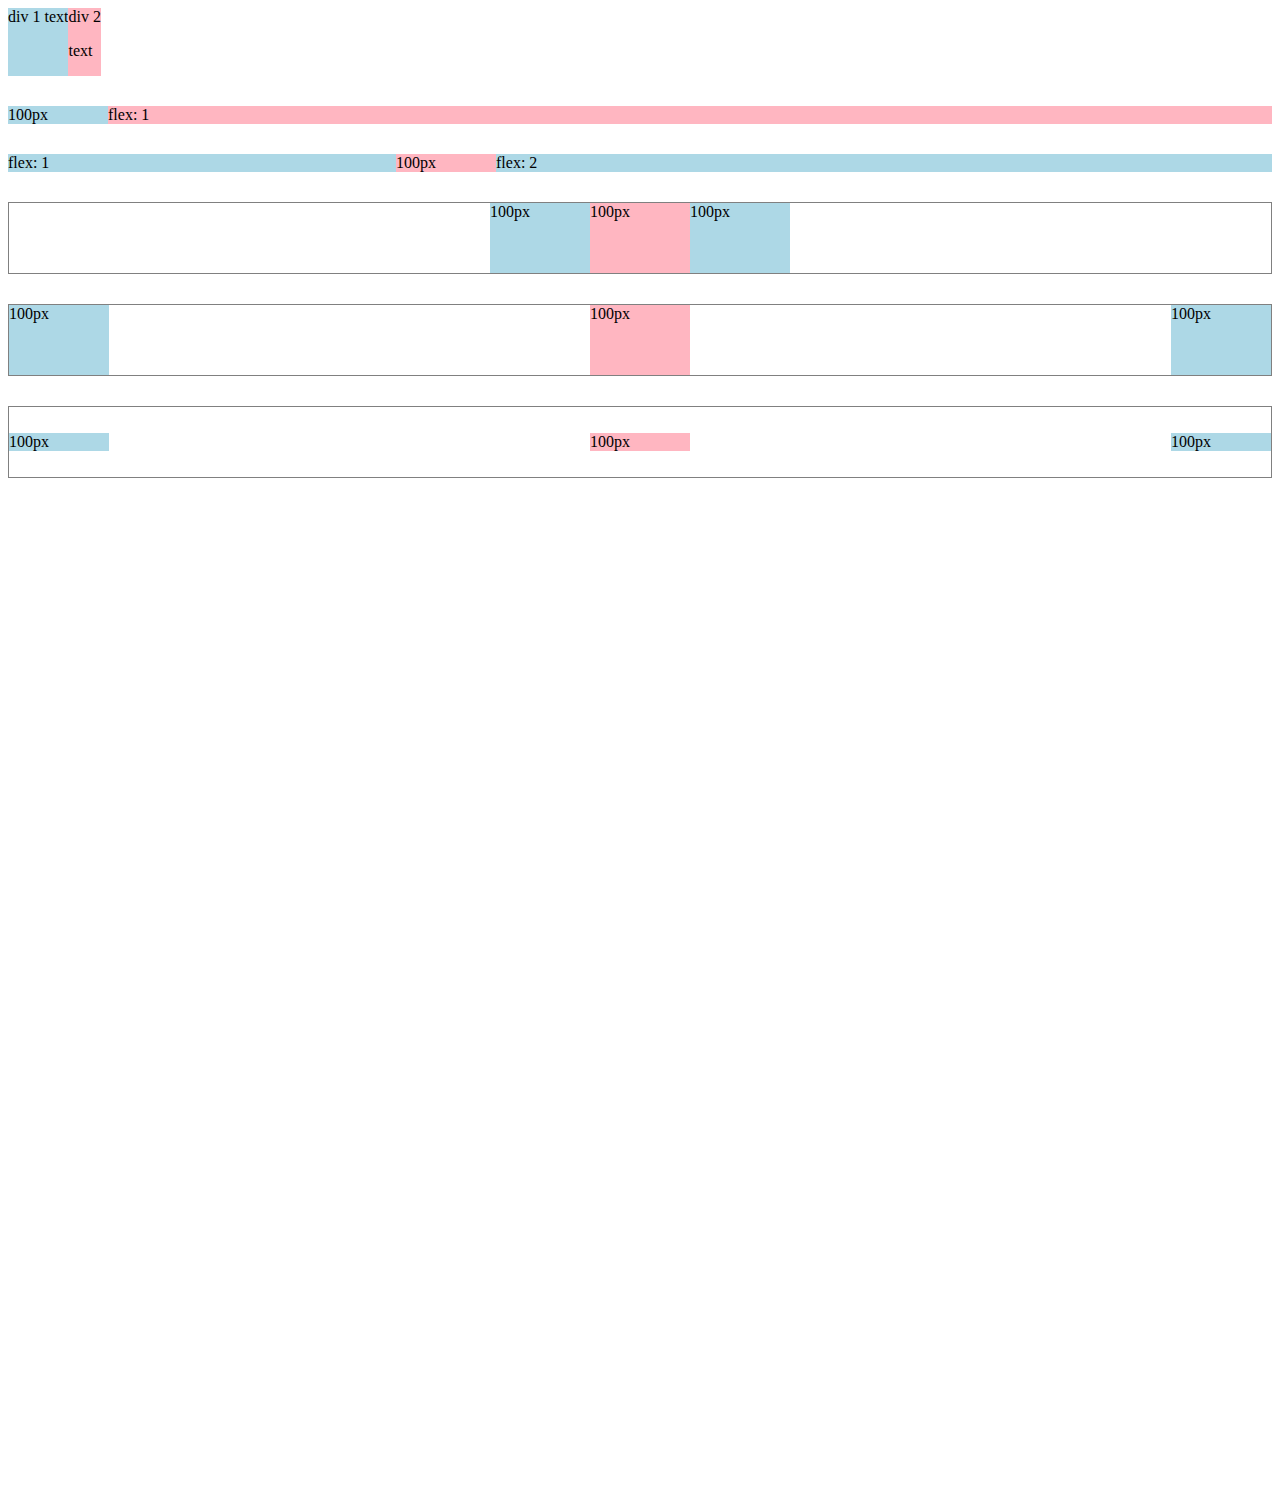
<file: flexbox.html>
<!DOCTYPE html>
<html>
  <head>
    <title>Flexbox Practice</title>
  </head>
  <body style="padding-bottom: 1000px;">
    <div style="
      display: flex;
      flex-direction: row;
    ">
      <div style="background-color: lightblue;">div 1 text</div>
      <div style="background-color: lightpink;">div 2 <p>text</p></div>
    </div>

    <div style="
      margin-top: 30px;
      display: flex;
      flex-direction: row;
    ">
      <div style="
        background-color: lightblue;
        width: 100px;
      ">100px</div>
      <div style="
        background-color: lightpink;
        flex: 1;
      ">flex: 1</div>
    </div>

    <div style="
      margin-top: 30px;
      display: flex;
      flex-direction: row;
    ">
      <div style="
        background-color: lightblue;
        flex: 1;
      ">flex: 1</div>
      <div style="
        background-color: lightpink;
        width: 100px;
      ">100px</div>
      <div style="
        background-color: lightblue;
        flex: 2;
      ">flex: 2</div>
    </div>

    <div style="
      margin-top: 30px;
      height: 70px;
      border-width: 1px;
      border-style: solid;
      border-color: gray;

      display: flex;
      flex-direction: row;
      justify-content: center;
    ">
      <div style="
        background-color: lightblue;
        width: 100px;
      ">100px</div>
      <div style="
        background-color: lightpink;
        width: 100px;
      ">100px</div>
      <div style="
        background-color: lightblue;
        width: 100px;
      ">100px</div>
    </div>

    <div style="
      margin-top: 30px;
      height: 70px;
      border-width: 1px;
      border-style: solid;
      border-color: gray;

      display: flex;
      flex-direction: row;
      justify-content: space-between;
    ">
      <div style="
        background-color: lightblue;
        width: 100px;
      ">100px</div>
      <div style="
        background-color: lightpink;
        width: 100px;
      ">100px</div>
      <div style="
        background-color: lightblue;
        width: 100px;
      ">100px</div>
    </div>

    <div style="
      margin-top: 30px;
      height: 70px;
      border-width: 1px;
      border-style: solid;
      border-color: gray;

      display: flex;
      flex-direction: row;
      justify-content: space-between;
      align-items: center;
    ">
      <div style="
        background-color: lightblue;
        width: 100px;
      ">100px</div>
      <div style="
        background-color: lightpink;
        width: 100px;
      ">100px</div>
      <div style="
        background-color: lightblue;
        width: 100px;
      ">100px</div>
    </div>
  </body>
</html>
</file>
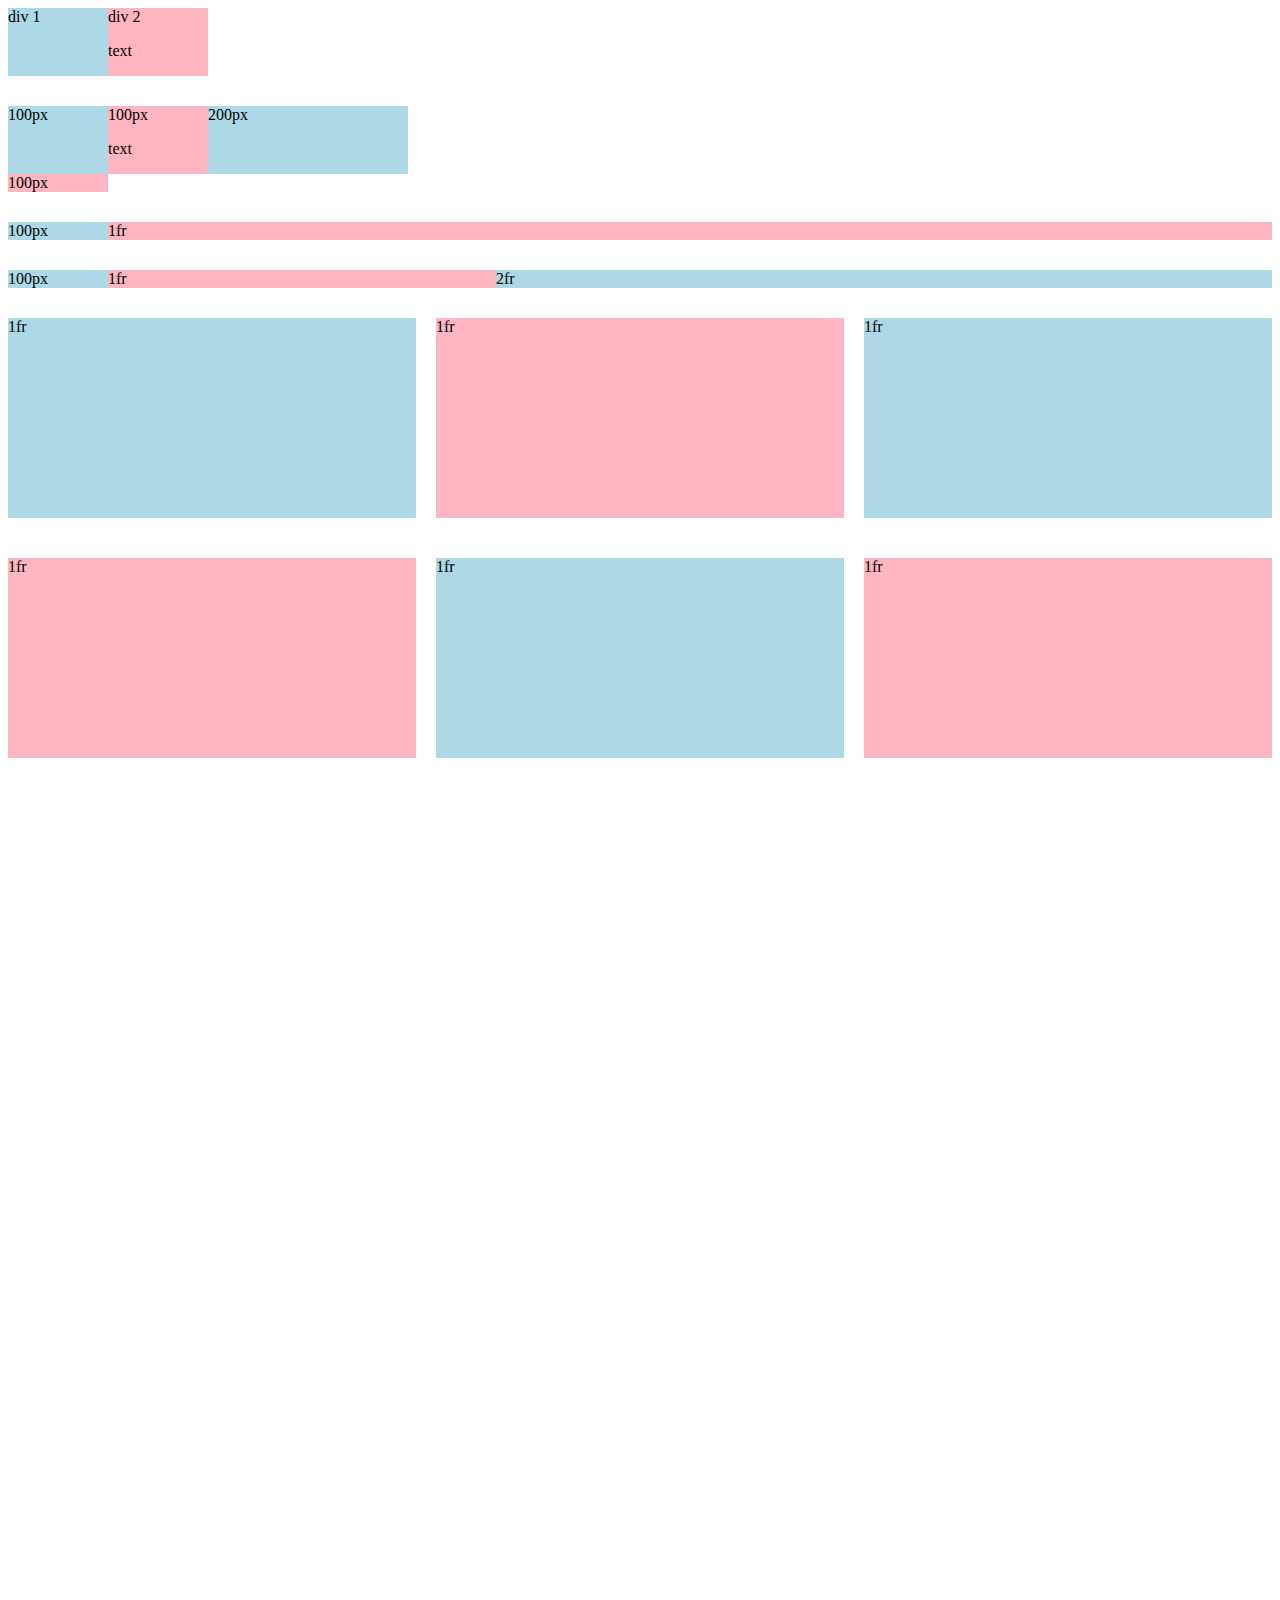
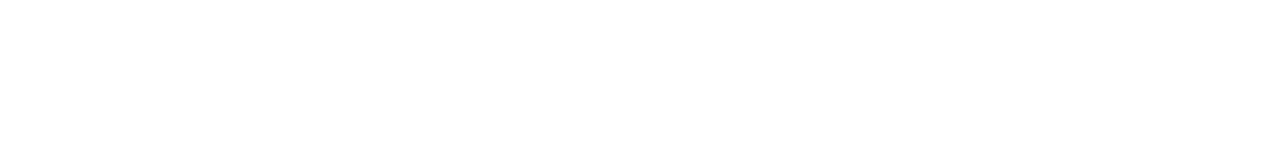
<file: grid.html>
<!DOCTYPE html>
<html>
  <head>
    <title>Grid Practice</title>
  </head>
  <body style="padding-bottom: 1000px;">
    <div style="
      display: grid;
      grid-template-columns: 100px 100px;
    ">
      <div style="background-color: lightblue;">div 1</div>
      <div style="background-color: lightpink;">div 2<p>text</p></div>
    </div>

    <div style="
      margin-top: 30px;
      display: grid;
      grid-template-columns: 100px 100px 200px;
    ">
      <div style="background-color: lightblue;">100px</div>
      <div style="background-color: lightpink;">100px<p>text</p></div>
      <div style="background-color: lightblue;">200px</div>
      <div style="background-color: lightpink;">100px</div>
    </div>

    <div style="
      margin-top: 30px;
      display: grid;
      grid-template-columns: 100px 1fr;
    ">
      <div style="background-color: lightblue;">100px</div>
      <div style="background-color: lightpink;">1fr</div>
    </div>

    <div style="
      margin-top: 30px;
      display: grid;
      grid-template-columns: 100px 1fr 2fr;
    ">
      <div style="background-color: lightblue;">100px</div>
      <div style="background-color: lightpink;">1fr</div>
      <div style="background-color: lightblue;">2fr</div>
    </div>

    <div style="
      margin-top: 30px;
      display: grid;
      grid-template-columns: 1fr 1fr 1fr;
      column-gap: 20px;
      row-gap: 40px;
    ">
      <div style="background-color: lightblue; height: 200px;">1fr</div>
      <div style="background-color: lightpink; height: 200px;">1fr</div>
      <div style="background-color: lightblue; height: 200px;">1fr</div>
      <div style="background-color: lightpink; height: 200px;">1fr</div>
      <div style="background-color: lightblue; height: 200px;">1fr</div>
      <div style="background-color: lightpink; height: 200px;">1fr</div>
    </div>
  </body>
</html>
</file>
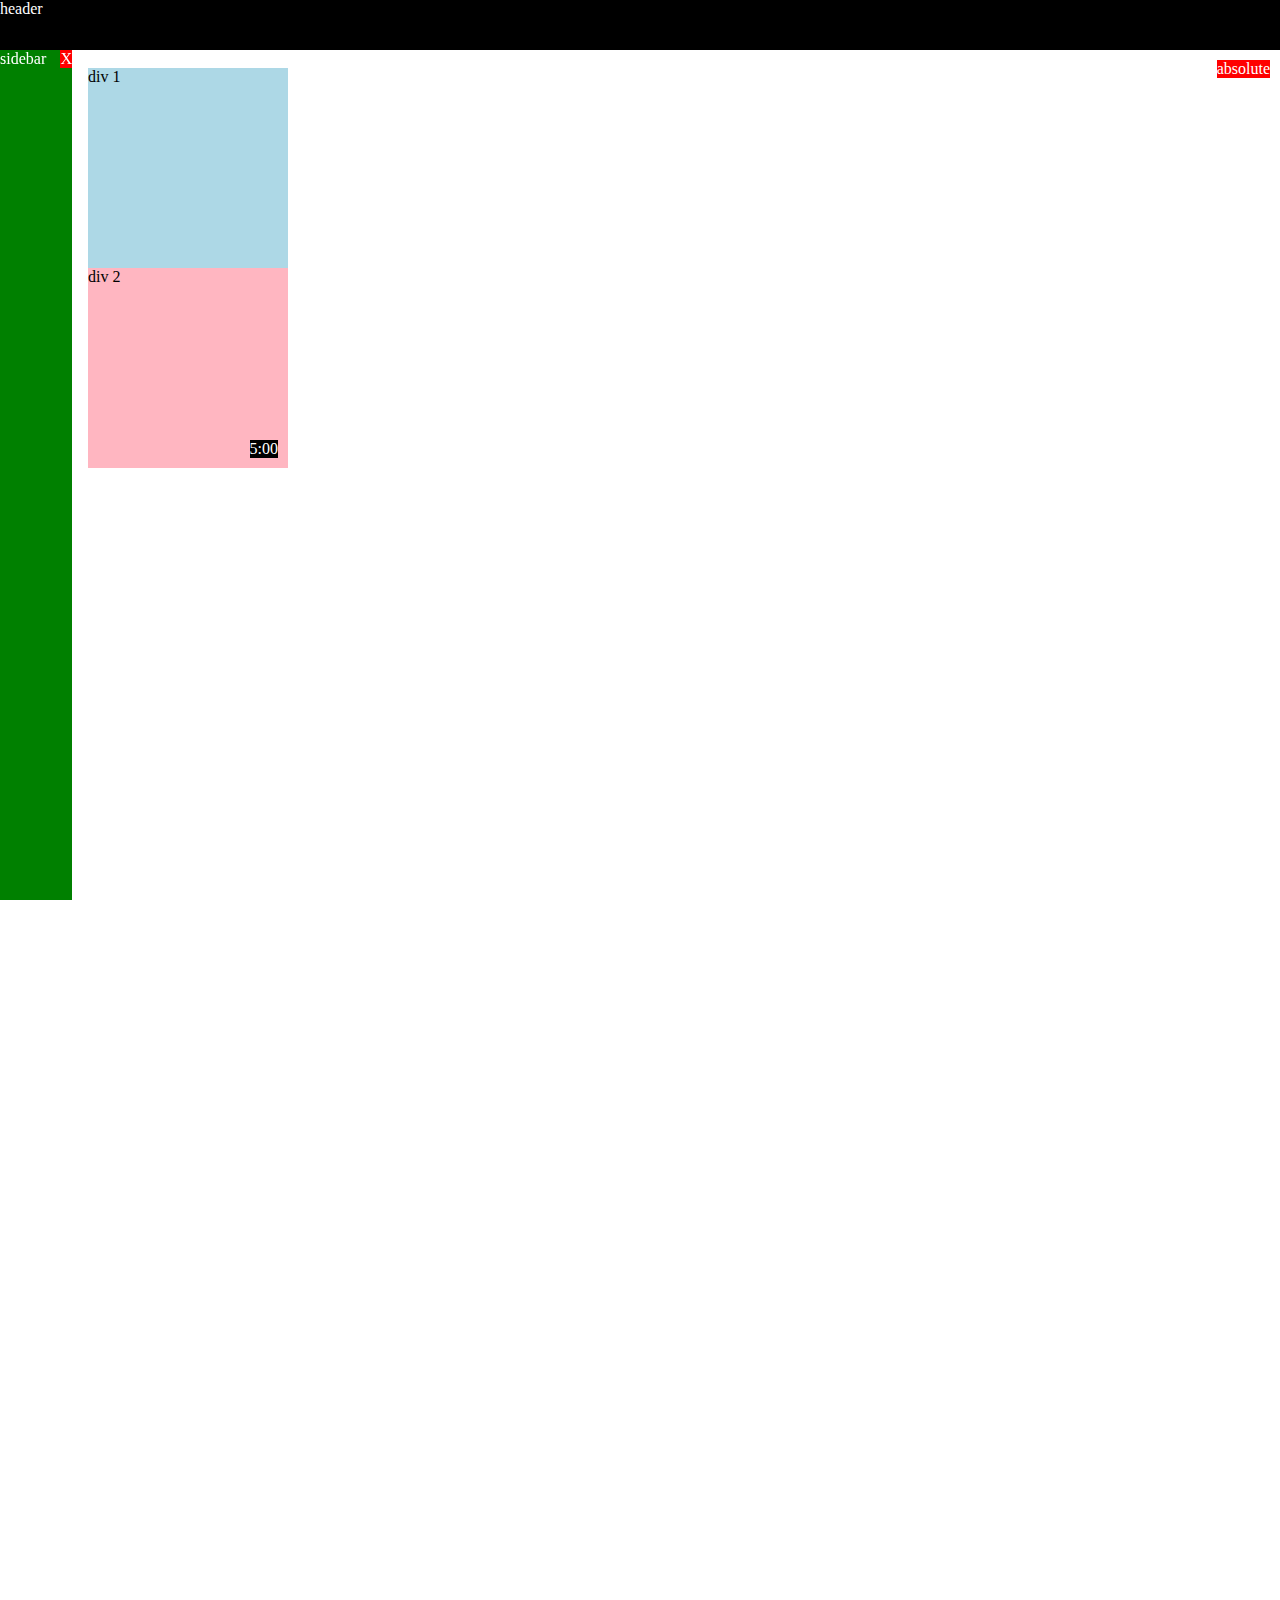
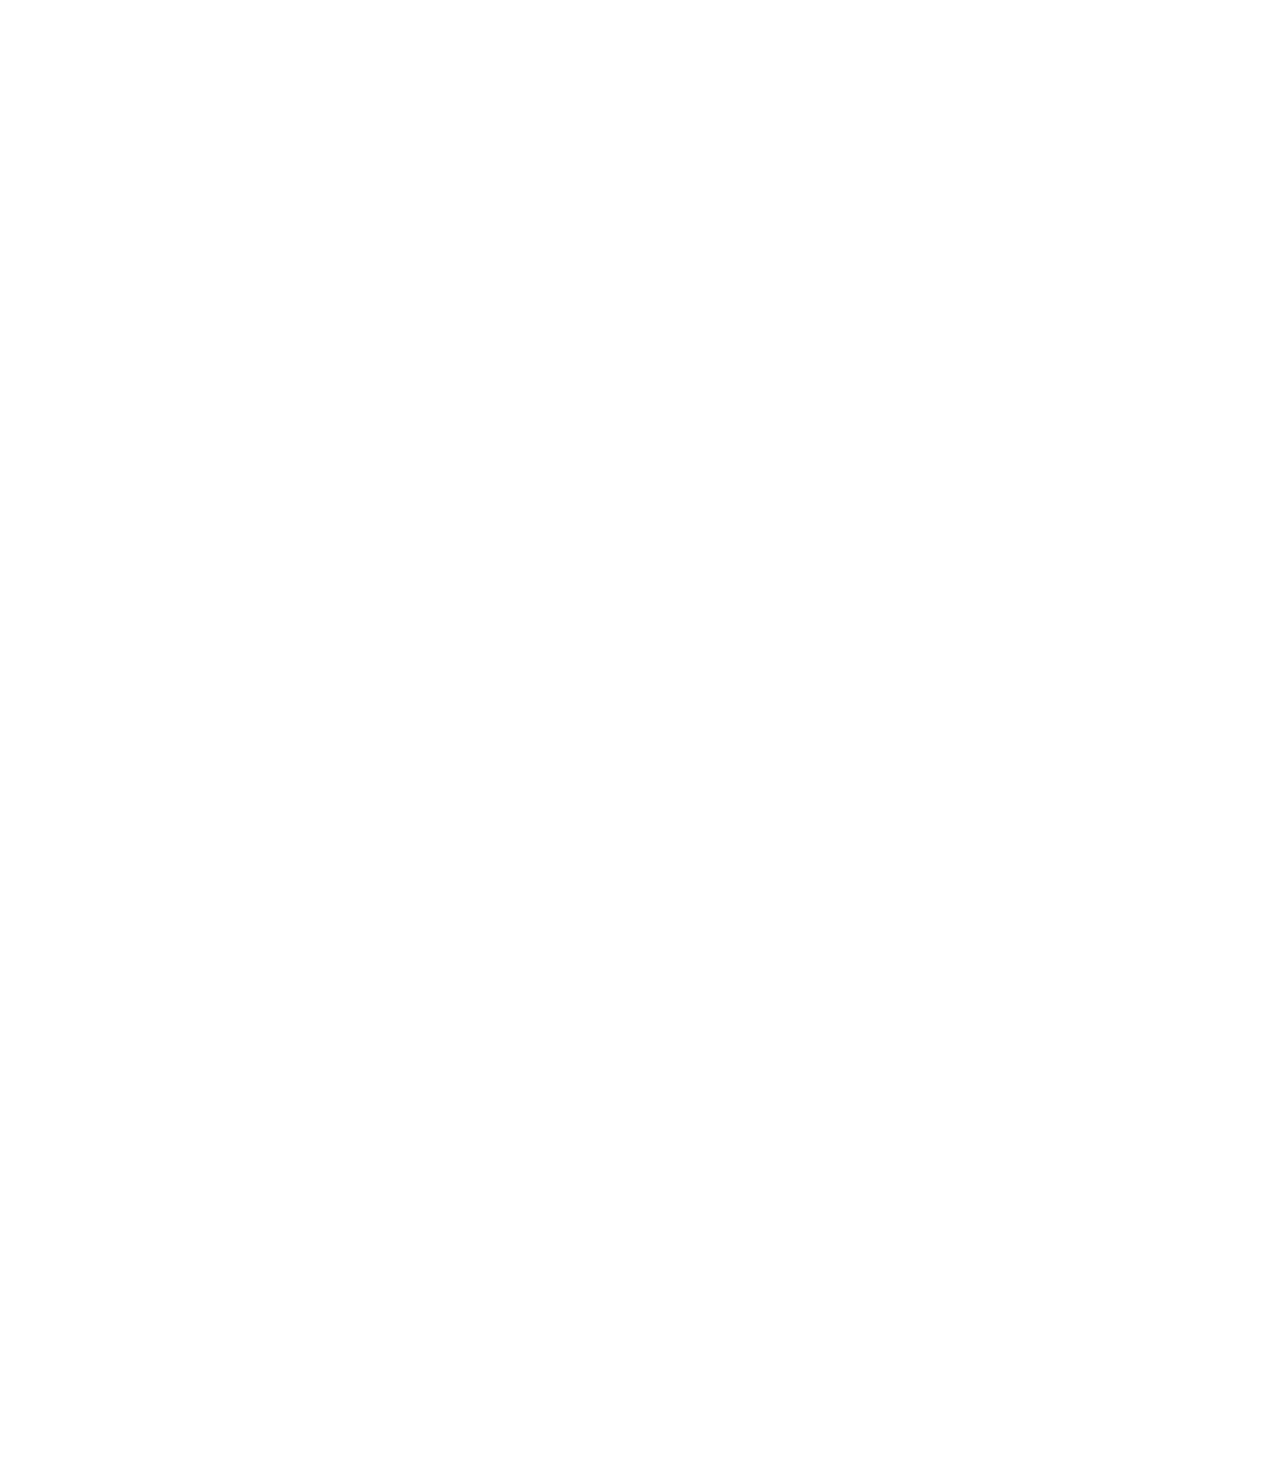
<file: position.html>
<!DOCTYPE html>
<html>
  <head>
    <title>Position Practice</title>
  </head>
  <body style="
    height: 3000px;
    padding-top: 60px;
    padding-left: 80px;
  ">
    <div style="
      background-color: black;
      color: white;
      position: fixed;
      top: 0;
      left: 0;
      right: 0;
      height: 50px;
      z-index: 100;
    ">header</div>

    <div style="
      background-color: green;
      color: white;
      position: fixed;
      left: 0;
      bottom: 0;
      top: 50px;
      width: 72px;
    ">
      sidebar
      <div style="
        position: absolute;
        background-color: red;
        color: white;
        top: 0;
        right: 0;
      ">
        X
      </div>
    </div>

    <div style="
      position: absolute;
      background-color: red;
      color: white;
      top: 60px;
      right: 10px;
    ">
      absolute
    </div>

    <div style="
      background-color: lightblue;
      height: 200px;
      width: 200px;
      position: static;
    ">div 1</div>
    <div style="
      background-color: lightpink;
      height: 200px;
      width: 200px;
      position: relative;
    ">
      div 2
      <div style="
        position: absolute;
        background-color: black;
        color: white;
        bottom: 10px;
        right: 10px;
      ">
        5:00
      </div>
    </div>

  </body>
</html>
</file>
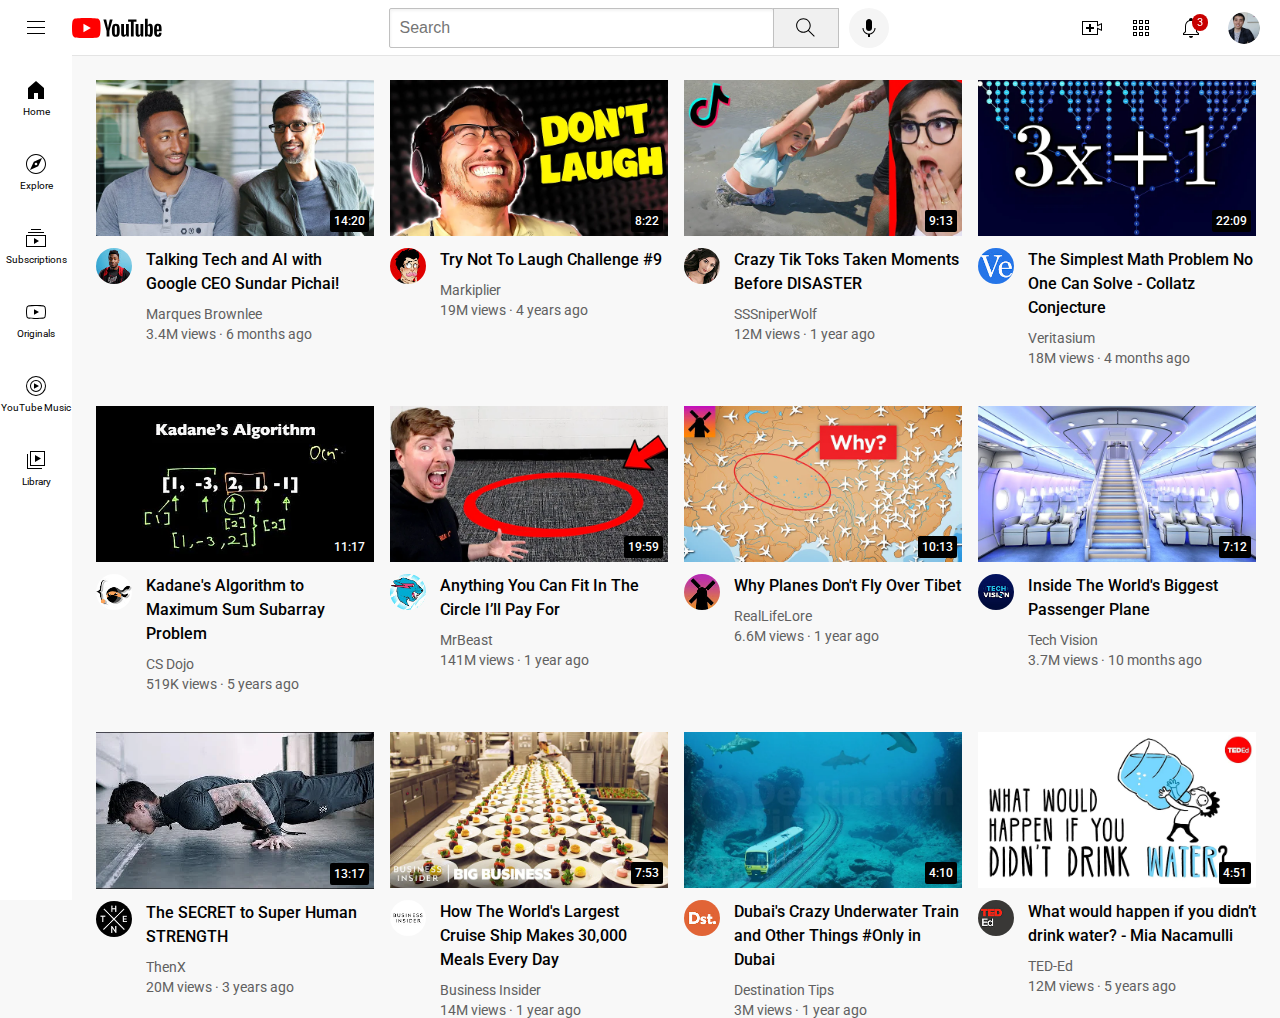
<file: youtube.html>
<!DOCTYPE html>
<html>
  <head>
    <title>YouTube.com Clone</title>

    <link rel="preconnect" href="https://fonts.googleapis.com">
    <link rel="preconnect" href="https://fonts.gstatic.com" crossorigin>
    <link href="https://fonts.googleapis.com/css2?family=Roboto:wght@400;500;700&display=swap" rel="stylesheet">

    <link rel="stylesheet" href="styles/general.css">
    <link rel="stylesheet" href="styles/header.css">
    <link rel="stylesheet" href="styles/video.css">
    <link rel="stylesheet" href="styles/sidebar.css">
  </head>
  <body>
    <header class="header">
      <div class="left-section">
        <img class="hamburger-menu" src="icons/hamburger-menu.svg">
        <img class="youtube-logo" src="icons/youtube-logo.svg">
      </div>
      <div class="middle-section">
        <input class="search-bar" type="text" placeholder="Search">
        <button class="search-button">
          <img class="search-icon" src="icons/search.svg">
          <div class="tooltip">Search</div>
        </button>
        <!-- Put position absolute inside position relative -->
        <button class="voice-search-button">
          <img class="voice-search-icon" src="icons/voice-search-icon.svg">
          <div class="tooltip">Search with your voice</div>
        </button>
      </div>
      <div class="right-section">
        <div class="upload-icon-container">
          <img class="upload-icon" src="icons/upload.svg">
          <div class="tooltip">Create</div>
        </div>
        <div class="youtube-apps-icon-container">
          <img class="youtube-apps-icon" src="icons/youtube-apps.svg">
          <div class="tooltip">YouTube Apps</div>
        </div>
        <div class="notifications-icon-container">
          <img class="notifications-icon" src="icons/notifications.svg">
          <div class="notifications-count">3</div>
          <div class="tooltip">Notifications</div>
        </div>
        <img class="current-user-picture" src="channel-pictures/my-channel.jpeg">
      </div>
    </header>

    <nav class="sidebar">
      <div class="sidebar-link">
        <img src="icons/home.svg">
        <div>Home</div>
      </div>
      <div class="sidebar-link">
        <img src="icons/explore.svg">
        <div>Explore</div>
      </div>
      <div class="sidebar-link">
        <img src="icons/subscriptions.svg">
        <div>Subscriptions</div>
      </div>
      <div class="sidebar-link">
        <img src="icons/originals.svg">
        <div>Originals</div>
      </div>
      <div class="sidebar-link">
        <img src="icons/youtube-music.svg">
        <div>YouTube Music</div>
      </div>
      <div class="sidebar-link">
        <img src="icons/library.svg">
        <div>Library</div>
      </div>
    </nav>

    <main>
      <section class="video-grid">
        <div class="video-preview">
          <div class="thumbnail-row">
            <img class="thumbnail" src="thumbnails/thumbnail-1.webp">
            <div class="video-time">14:20</div>
          </div>
          <div class="video-info-grid">
            <div class="channel-picture">
              <img class="profile-picture" src="channel-pictures/channel-1.jpeg">
            </div>
            <div class="video-info">
              <p class="video-title">
                Talking Tech and AI with Google CEO Sundar Pichai!
              </p>
              <p class="video-author">
                Marques Brownlee
              </p>
              <p class="video-stats">
                3.4M views &#183; 6 months ago
              </p>
            </div>
          </div>
        </div>

        <div class="video-preview">
          <div class="thumbnail-row">
            <img class="thumbnail" src="thumbnails/thumbnail-2.webp">
            <div class="video-time">8:22</div>
          </div>
          <div class="video-info-grid">
            <div class="channel-picture">
              <img class="profile-picture" src="channel-pictures/channel-2.jpeg">
            </div>
            <div class="video-info">
              <p class="video-title">
                Try Not To Laugh Challenge #9
              </p>
              <p class="video-author">
                Markiplier
              </p>
              <p class="video-stats">
                19M views &#183; 4 years ago
              </p>
            </div>
          </div>
        </div>

        <div class="video-preview">
          <div class="thumbnail-row">
            <img class="thumbnail" src="thumbnails/thumbnail-3.webp">
            <div class="video-time">9:13</div>
          </div>
          <div class="video-info-grid">
            <div class="channel-picture">
              <img class="profile-picture" src="channel-pictures/channel-3.jpeg">
            </div>
            <div class="video-info">
              <p class="video-title">
                Crazy Tik Toks Taken Moments Before DISASTER
              </p>
              <p class="video-author">
                SSSniperWolf
              </p>
              <p class="video-stats">
                12M views &#183; 1 year ago
              </p>
            </div>
          </div>
        </div>

        <div class="video-preview">
          <div class="thumbnail-row">
            <img class="thumbnail" src="thumbnails/thumbnail-4.webp">
            <div class="video-time">22:09</div>
          </div>
          <div class="video-info-grid">
            <div class="channel-picture">
              <img class="profile-picture" src="channel-pictures/channel-4.jpeg">
            </div>
            <div class="video-info">
              <p class="video-title">
                The Simplest Math Problem No One Can Solve - Collatz Conjecture
              </p>
              <p class="video-author">
                Veritasium
              </p>
              <p class="video-stats">
                18M views &#183; 4 months ago
              </p>
            </div>
          </div>
        </div>

        <div class="video-preview">
          <div class="thumbnail-row">
            <img class="thumbnail" src="thumbnails/thumbnail-5.webp">
            <div class="video-time">11:17</div>
          </div>
          <div class="video-info-grid">
            <div class="channel-picture">
              <img class="profile-picture" src="channel-pictures/channel-5.jpeg">
            </div>
            <div class="video-info">
              <p class="video-title">
                Kadane's Algorithm to Maximum Sum Subarray Problem
              </p>
              <p class="video-author">
                CS Dojo
              </p>
              <p class="video-stats">
                519K views &#183; 5 years ago
              </p>
            </div>
          </div>
        </div>

        <div class="video-preview">
          <div class="thumbnail-row">
            <img class="thumbnail" src="thumbnails/thumbnail-6.webp">
            <div class="video-time">19:59</div>
          </div>
          <div class="video-info-grid">
            <div class="channel-picture">
              <img class="profile-picture" src="channel-pictures/channel-6.jpeg">
            </div>
            <div class="video-info">
              <p class="video-title">
                Anything You Can Fit In The Circle I’ll Pay For
              </p>
              <p class="video-author">
                MrBeast
              </p>
              <p class="video-stats">
                141M views &#183; 1 year ago
              </p>
            </div>
          </div>
        </div>

        <div class="video-preview">
          <div class="thumbnail-row">
            <img class="thumbnail" src="thumbnails/thumbnail-7.webp">
            <div class="video-time">10:13</div>
          </div>
          <div class="video-info-grid">
            <div class="channel-picture">
              <img class="profile-picture" src="channel-pictures/channel-7.jpeg">
            </div>
            <div class="video-info">
              <p class="video-title">
                Why Planes Don't Fly Over Tibet
              </p>
              <p class="video-author">
                RealLifeLore
              </p>
              <p class="video-stats">
                6.6M views &#183; 1 year ago
              </p>
            </div>
          </div>
        </div>

        <div class="video-preview">
          <div class="thumbnail-row">
            <img class="thumbnail" src="thumbnails/thumbnail-8.webp">
            <div class="video-time">7:12</div>
          </div>
          <div class="video-info-grid">
            <div class="channel-picture">
              <img class="profile-picture" src="channel-pictures/channel-8.jpeg">
            </div>
            <div class="video-info">
              <p class="video-title">
                Inside The World's Biggest Passenger Plane
              </p>
              <p class="video-author">
                Tech Vision
              </p>
              <p class="video-stats">
                3.7M views &#183; 10 months ago
              </p>
            </div>
          </div>
        </div>

        <div class="video-preview">
          <div class="thumbnail-row">
            <img class="thumbnail" src="thumbnails/thumbnail-9.webp">
            <div class="video-time">13:17</div>
          </div>
          <div class="video-info-grid">
            <div class="channel-picture">
              <img class="profile-picture" src="channel-pictures/channel-9.jpeg">
            </div>
            <div class="video-info">
              <p class="video-title">
                The SECRET to Super Human STRENGTH
              </p>
              <p class="video-author">
                ThenX
              </p>
              <p class="video-stats">
                20M views &#183; 3 years ago
              </p>
            </div>
          </div>
        </div>

        <div class="video-preview">
          <div class="thumbnail-row">
            <img class="thumbnail" src="thumbnails/thumbnail-10.webp">
            <div class="video-time">7:53</div>
          </div>
          <div class="video-info-grid">
            <div class="channel-picture">
              <img class="profile-picture" src="channel-pictures/channel-10.jpeg">
            </div>
            <div class="video-info">
              <p class="video-title">
                How The World's Largest Cruise Ship Makes 30,000 Meals Every Day
              </p>
              <p class="video-author">
                Business Insider
              </p>
              <p class="video-stats">
                14M views &#183; 1 year ago
              </p>
            </div>
          </div>
        </div>

        <div class="video-preview">
          <div class="thumbnail-row">
            <img class="thumbnail" src="thumbnails/thumbnail-11.webp">
            <div class="video-time">4:10</div>
          </div>
          <div class="video-info-grid">
            <div class="channel-picture">
              <img class="profile-picture" src="channel-pictures/channel-11.jpeg">
            </div>
            <div class="video-info">
              <p class="video-title">
                Dubai's Crazy Underwater Train and Other Things #Only in Dubai
              </p>
              <p class="video-author">
                Destination Tips
              </p>
              <p class="video-stats">
                3M views &#183; 1 year ago
              </p>
            </div>
          </div>
        </div>

        <div class="video-preview">
          <div class="thumbnail-row">
            <img class="thumbnail" src="thumbnails/thumbnail-12.webp">
            <div class="video-time">4:51</div>
          </div>
          <div class="video-info-grid">
            <div class="channel-picture">
              <img class="profile-picture" src="channel-pictures/channel-12.jpeg">
            </div>
            <div class="video-info">
              <p class="video-title">
                What would happen if you didn’t drink water? - Mia Nacamulli
              </p>
              <p class="video-author">
                TED-Ed
              </p>
              <p class="video-stats">
                12M views &#183; 5 years ago
              </p>
            </div>
          </div>
        </div>
      </section>
    </main>
  </body>
</html>
</file>
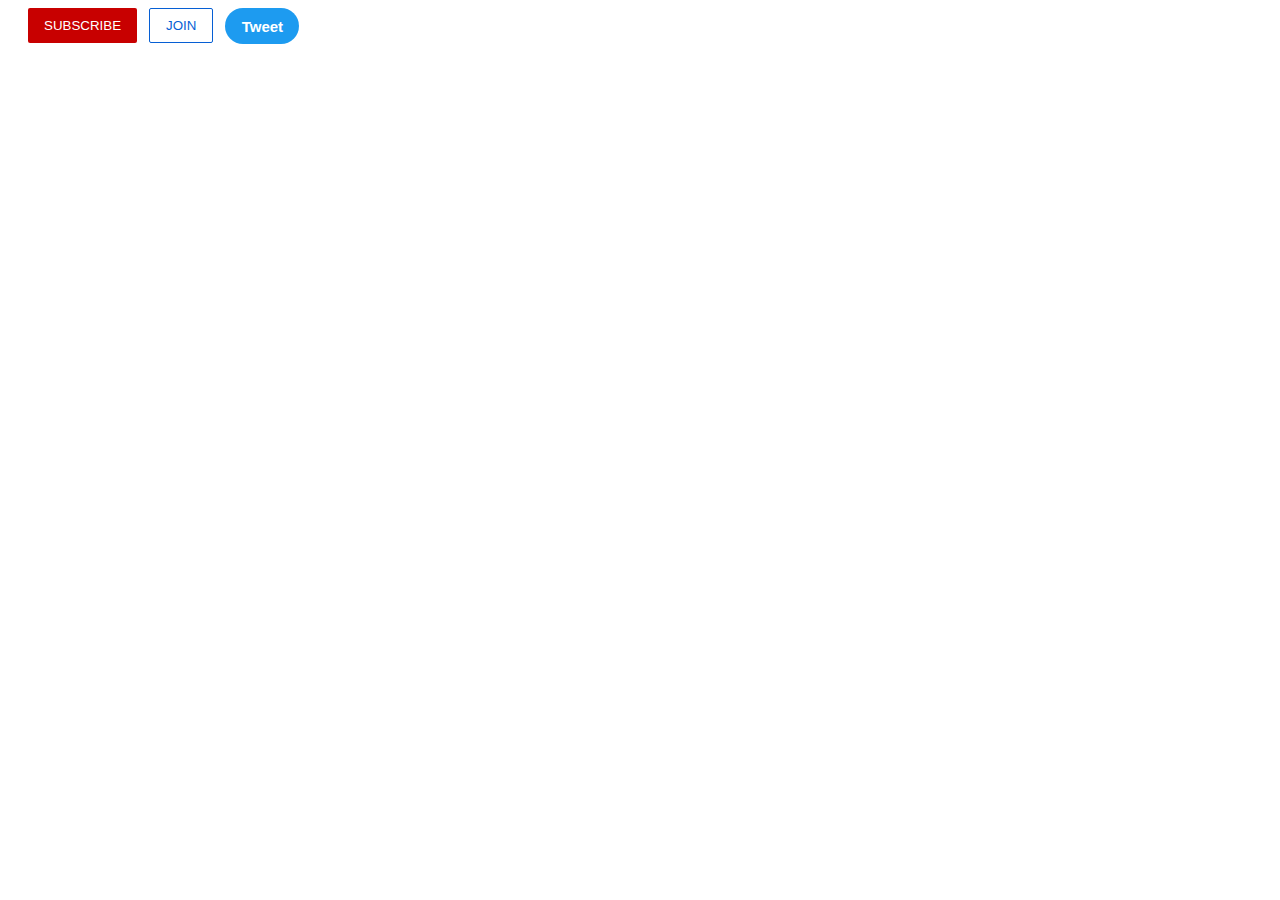
<file: intro-to-html/buttons.html>
<!DOCTYPE html>
<html>
  <head>
    <title>Buttons Practice</title>
    <link rel="stylesheet" href="styles/buttons.css">
  </head>
  <body>
    <button class="subscribe-button">
      SUBSCRIBE
    </button>

    <button class="join-button">
      JOIN
    </button>

    <button class="tweet-button">
      Tweet
    </button>
  </body>
</html>
</file>
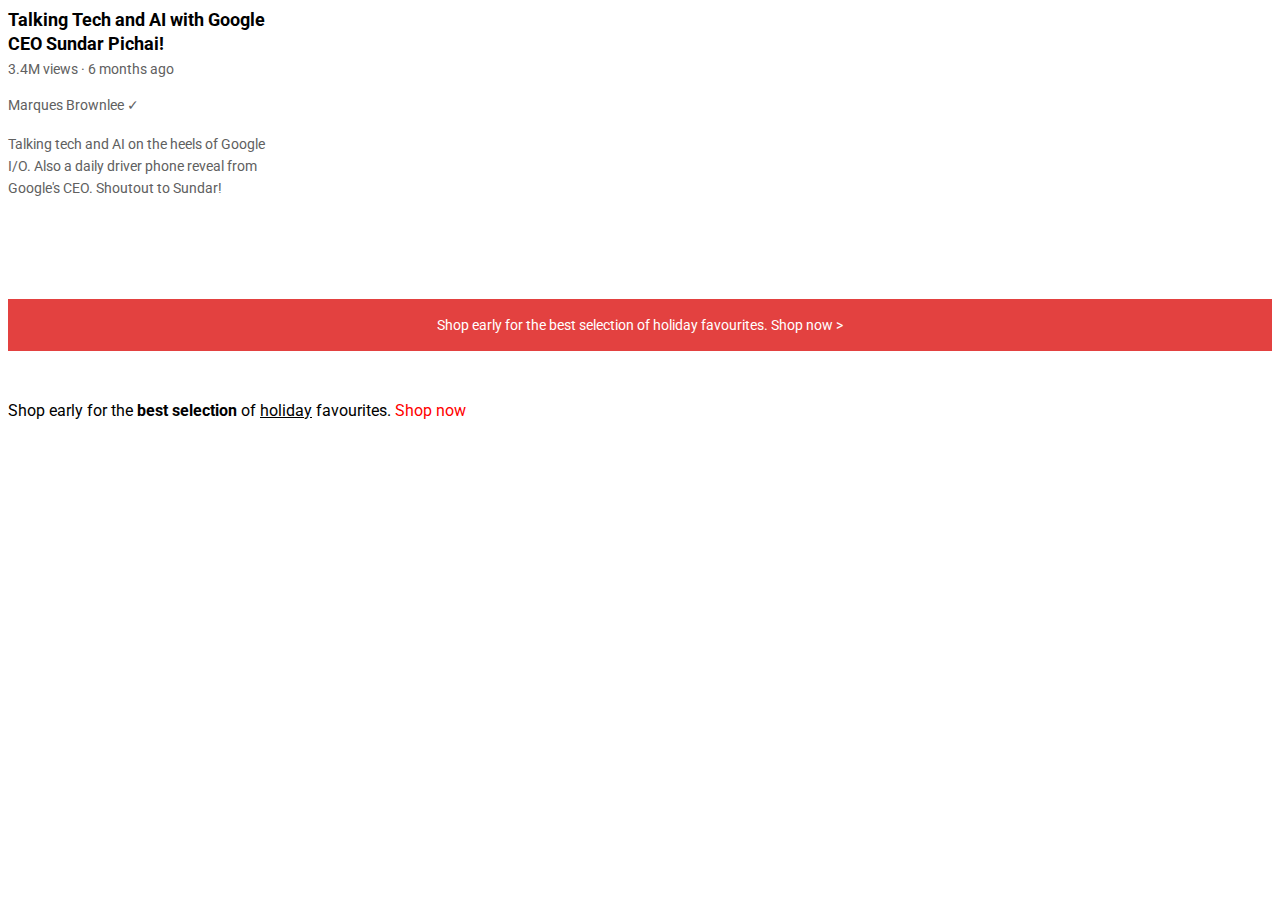
<file: intro-to-html/text.html>
<!DOCTYPE html>
<html>
  <head>
    <title>Text Practice</title>

    <link rel="preconnect" href="https://fonts.googleapis.com">
    <link rel="preconnect" href="https://fonts.gstatic.com" crossorigin>
    <link href="https://fonts.googleapis.com/css2?family=Roboto:wght@400;700&display=swap" rel="stylesheet">

    <link rel="stylesheet" href="styles/text.css">
  </head>
  <body>
    <p class="video-title">
      Talking Tech and AI with Google CEO Sundar Pichai!
    </p>

    <p class="video-stats">
      3.4M views &#183; 6 months ago
    </p>

    <p class="video-author">
      Marques Brownlee &#10003;
    </p>

    <p class="video-description">
      Talking tech and AI on the heels of Google I/O. Also a daily driver phone reveal from Google's CEO. Shoutout to Sundar!
    </p>

    <p class="apple-text">
      Shop early for the best selection of holiday favourites. <span class="shop-link">Shop now &#62;</span>
    </p>

    <p>
      Shop early for the <strong>best selection</strong> of <u>holiday</u> favourites. <span class="span-example">Shop now</span>
    </p>
  </body>
</html>
</file>
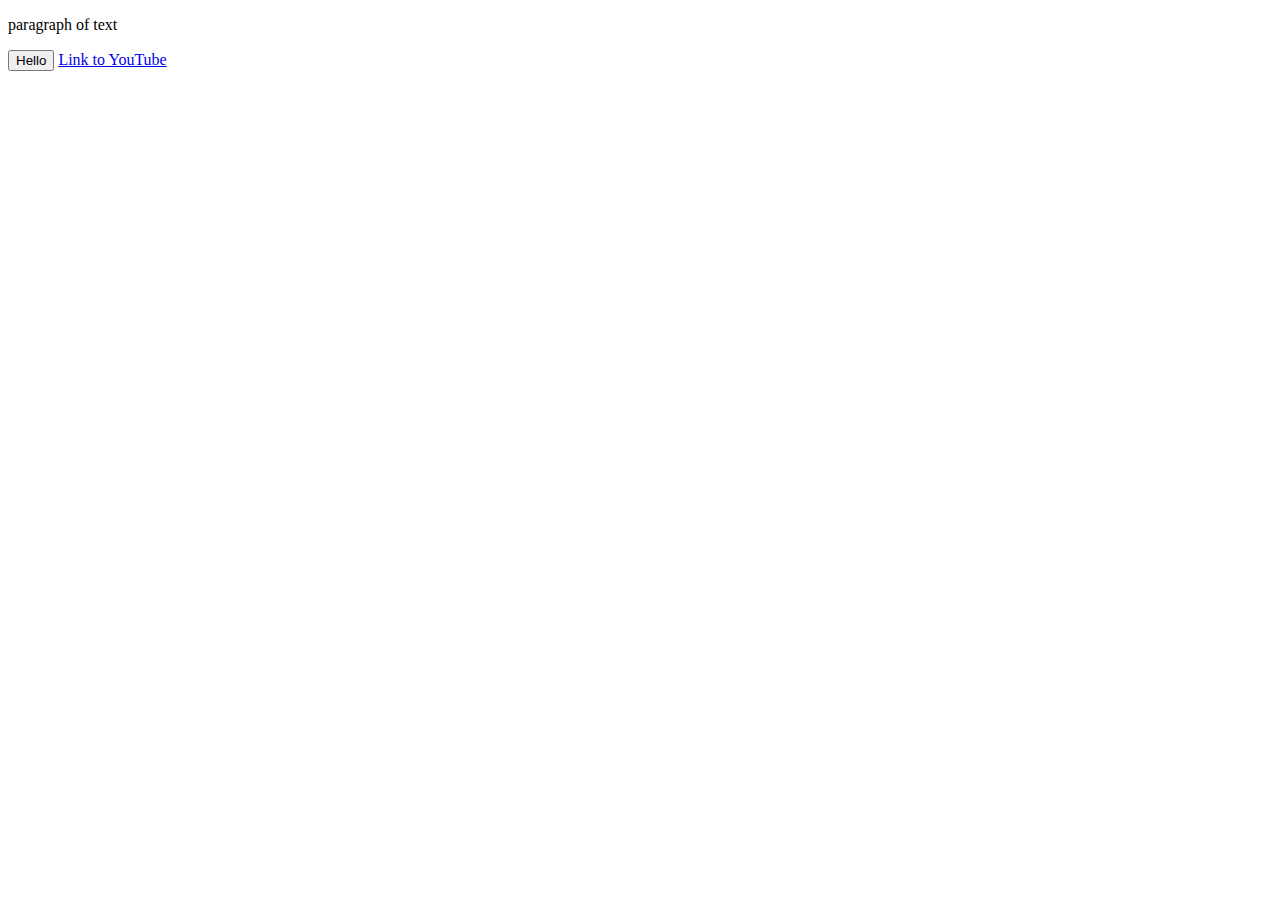
<file: intro-to-html/website.html>
<!DOCTYPE html>
<html>
  <head>
    <title>First Website</title>
  </head>
  <body>
    <p>
      paragraph of text
    </p>

    <button>
      Hello
    </button>

    <a href="https://www.youtube.com/" target="blank">
      Link to YouTube
    </a>
  </body>
</html>
</file>
<file: styles/general.css>
p {
  margin-top: 0;
  margin-bottom: 0;
}

body {
  /* This style below will be inherited */
  font-family: Roboto, Arial;
  margin: 0;
  padding-top: 80px;
  padding-left: 96px;
  padding-right: 24px;
  background-color: rgb(248, 248, 248);
}
</file>
<file: styles/header.css>
.header {
  height: 55px;

  display: flex;
  flex-direction: row;
  justify-content: space-between;

  position: fixed;
  top: 0;
  left: 0;
  right: 0;
  z-index: 100;

  background-color: white;
  border-bottom-width: 1px;
  border-bottom-style: solid;
  border-bottom-color: rgb(228, 228, 228);
}

.left-section {
  display: flex;
  align-items: center;
}

.hamburger-menu {
  height: 24px;
  margin-left: 24px;
  margin-right: 24px;
}

.youtube-logo {
  height: 20px;
}

.middle-section {
  flex: 1;
  margin-left: 70px;
  margin-right: 35px;
  max-width: 500px;
  display: flex;
  align-items: center;
}

.search-bar {
  flex: 1;
  height: 36px;
  padding-left: 10px;
  font-size: 16px;
  border: 1px solid rgb(192, 192, 192);
  border-radius: 2px;
  box-shadow: inset 1px 2px 3px rgba(0, 0, 0, 0.05);
  width: 0;
}

.search-bar::placeholder {
  font-size: 16px;
}

.search-button {
  height: 40px;
  width: 66px;
  background-color: rgb(240, 240, 240);
  border-width: 1px;
  border-style: solid;
  border-color: rgb(192, 192, 192);
  margin-left: -1px;
  margin-right: 10px;
}

.search-button,
.voice-search-button,
.upload-icon-container {
  display: flex;
  justify-content: center;
  align-items: center;
  position: relative;
}

.search-button .tooltip,
.voice-search-button .tooltip,
.upload-icon-container .tooltip {
  position: absolute;
  background-color: gray;
  color: white;
  padding-top: 4px;
  padding-bottom: 4px;
  padding-left: 8px;
  padding-right: 8px;
  border-radius: 2px;
  font-size: 12px;
  bottom: -30px;
  opacity: 0;
  transition: opacity 0.15s;
  pointer-events: none;
  white-space: nowrap;
}

.search-button:hover .tooltip,
.voice-search-button:hover .tooltip,
.upload-icon-container:hover .tooltip {
  opacity: 1;
}

.search-icon {
  height: 25px;
}

.voice-search-button {
  height: 40px;
  width: 40px;
  border-radius: 20px;
  border: none;
  background-color: rgb(245, 245, 245);
}

.voice-search-icon {
  height: 24px;
}

.right-section {
  width: 180px;
  margin-right: 20px;
  display: flex;
  align-items: center;
  justify-content: space-between;
  flex-shrink: 0;
}

.upload-icon {
  height: 24px;
}

.youtube-apps-icon {
  height: 24px;
}

.notifications-icon {
  height: 24px;
}

.notifications-icon-container {
  position: relative;
}

.notifications-count {
  position: absolute;
  top: -2px;
  right: -5px;
  background-color: rgb(200, 0, 0);
  color: white;
  font-size: 11px;
  padding-left: 5px;
  padding-right: 5px;
  padding-top: 2px;
  padding-bottom: 2px;
  border-radius: 10px;
}

.current-user-picture {
  height: 32px;
  border-radius: 16px;
}

.search-button,
.voice-search-button,
.upload-icon-container,
.youtube-apps-icon-container,
.notifications-icon-container {
  display: flex;
  justify-content: center;
  align-items: center;
  position: relative;
  cursor: pointer;
}

.search-button .tooltip,
.voice-search-button .tooltip,
.upload-icon-container .tooltip,
.youtube-apps-icon-container .tooltip,
.notifications-icon-container .tooltip {
  font-family: Roboto, Arial;
  position: absolute;
  background-color: gray;
  color: white;
  padding-top: 4px;
  padding-bottom: 4px;
  padding-left: 8px;
  padding-right: 8px;
  border-radius: 2px;
  font-size: 12px;
  bottom: -30px;
  opacity: 0;
  transition: opacity 0.15s;
  pointer-events: none;
  white-space: nowrap;
}

.search-button:hover .tooltip,
.voice-search-button:hover .tooltip,
.upload-icon-container:hover .tooltip,
.youtube-apps-icon-container:hover .tooltip,
.notifications-icon-container:hover .tooltip {
  opacity: 1;
}
</file>
<file: styles/video.css>
.thumbnail {
  width: 100%;
}

.video-title {
  margin-top: 0;
  font-size: 14px;
  font-weight: 500;
  line-height: 20px;
  margin-bottom: 10px;
}

.video-info-grid {
  display: grid;
  grid-template-columns: 50px 1fr;
}

.profile-picture {
  width: 36px;
  border-radius: 50px;
}

.thumbnail-row {
  margin-bottom: 8px;
  position: relative;
}

.video-author,
.video-stats {
  font-size: 12px;
  color: rgb(96, 96, 96);
}

.video-author {
  margin-bottom: 4px;
}

@media (min-width: 1000px) {
  .video-title {
    font-size: 16px;
    line-height: 24px;
  }
}

@media (min-width: 1000px) {
  .video-author,
  .video-stats {
    font-size: 14px;
  }
}

.video-grid {
  display: grid;
  grid-template-columns: 1fr 1fr 1fr;
  column-gap: 16px;
  row-gap: 40px;
}

@media (max-width: 750px) {
  .video-grid {
    grid-template-columns: 1fr 1fr;
  }
}

@media (min-width: 751px) and (max-width: 999px) {
  .video-grid {
    grid-template-columns: 1fr 1fr 1fr;
  }
}

@media (min-width: 1000px) {
  .video-grid {
    grid-template-columns: 1fr 1fr 1fr 1fr;
  }
}

.video-time {
  font-size: 12px;
  font-weight: 500;
  padding: 4px;
  border-radius: 2px;
  background-color: black;
  color: white;
  position: absolute;
  bottom: 8px;
  right: 5px;
}
</file>
<file: styles/sidebar.css>
.sidebar {
  position: fixed;
  left: 0;
  bottom: 0;
  top: 55px;
  background-color: white;
  width: 72px;
  z-index: 200;
  padding-top: 5px;
}

.sidebar-link {
  height: 74px;
  display: flex;
  justify-content: center;
  align-items: center;
  flex-direction: column;
  cursor: pointer;
}

.sidebar-link:hover {
  background-color: rgb(235, 235, 235);
}

.sidebar-link img {
  height: 24px;
  margin-bottom: 4px;
}

.sidebar-link div {
  font-size: 10px;
}
</file>
<file: intro-to-html/styles/buttons.css>
.subscribe-button {
  background-color: rgb(200, 0, 0);
  color: white;
  border: none;
  border-radius: 2px;
  cursor: pointer;
  margin-right: 8px;
  margin-left: 20px;
  padding-top: 10px;
  padding-bottom: 10px;
  padding-left: 16px;
  padding-right: 16px;
  transition: opacity 0.15s;
  vertical-align: top;
}

.subscribe-button:hover {
  opacity: 0.8;
}

.subscribe-button:active {
  opacity: 0.5;
}

.join-button {
  background-color: white;
  border-color: rgb(6, 95, 212);
  border-style: solid;
  border-width: 1px;
  color: rgb(6, 95, 212);
  border-radius: 2px;
  cursor: pointer;
  padding-top: 9px;
  padding-bottom: 9px;
  padding-left: 16px;
  padding-right: 16px;

  transition: background-color 0.15s,
    color 0.15s;
}

.join-button:hover {
  background-color: rgb(6, 95, 212);
  color: white;
}

.join-button:active {
  opacity: 0.7;
}

.tweet-button {
  background-color: rgb(29, 155, 240);
  color: white;
  border: none;
  height: 36px;
  width: 74px;
  border-radius: 8px;
  border-radius: 18px;
  font-weight: bold;
  font-size: 15px;
  cursor: pointer;
  margin-left: 8px;
  transition: box-shadow 0.15s;
  vertical-align: top;
}

.tweet-button:hover {
  box-shadow: 5px 5px 10px rgba(0, 0, 0, 0.15);
}
</file>
<file: intro-to-html/styles/text.css>
p {
  font-family: Roboto;
  margin-top: 0;
  margin-bottom: 0;
}

.video-stats {
  font-size: 14px;
  color: rgb(96, 96, 96);
  margin-bottom: 20px;
}

.video-title {
  font-weight: bold;
  font-size: 18px;
  width: 280px;
  line-height: 24px;
  margin-bottom: 5px;
}

.video-author {
  font-size: 14px;
  color: rgb(96, 96, 96);
  margin-bottom: 20px;
}

.video-description {
  font-size: 14px;
  color: rgb(96, 96, 96);
  width: 280px;
  line-height: 22px;
  margin-bottom: 100px;
}

.apple-text {
  margin-bottom: 50px;
  font-size: 14px;
  background-color: rgb(227, 65, 64);
  color: white;
  text-align: center;
  padding-top: 18px;
  padding-bottom: 18px;
}

.span-example {
  color: red;
}

.span-example:hover {
  text-decoration: underline;
}

.shop-link {
  cursor: pointer;
}

.shop-link:hover {
  text-decoration: underline;
}
</file>
